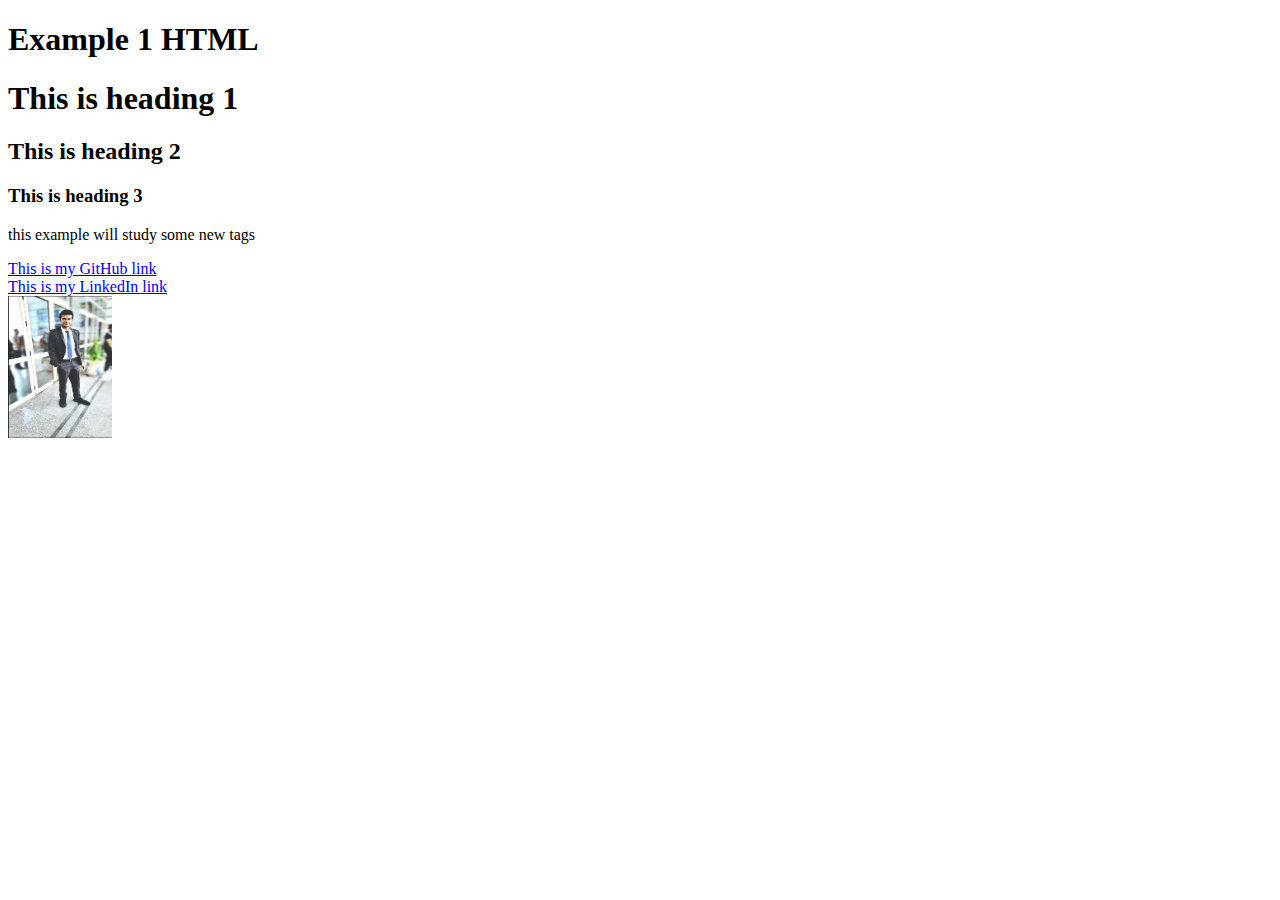
<file: HTML/example1/index.html>
<!DOCTYPE html>
<html>

<head>
    <title>example1</title>
</head>

<body>

    <h1>Example 1 HTML</h1>
    <h1>This is heading 1</h1>
    <h2>This is heading 2</h2>
    <h3>This is heading 3</h3>
    <p>this example will study some new tags </p>
    <a href="https://github.com/nader3254">This is my GitHub link</a>
    <br>
    <a href="https://www.linkedin.com/in/nader-hany-110b1a1a5/">This is my LinkedIn link</a>
    <br>
    <img src="example.png" alt="my image" width="104" height="142">

</body>

</html>
</file>
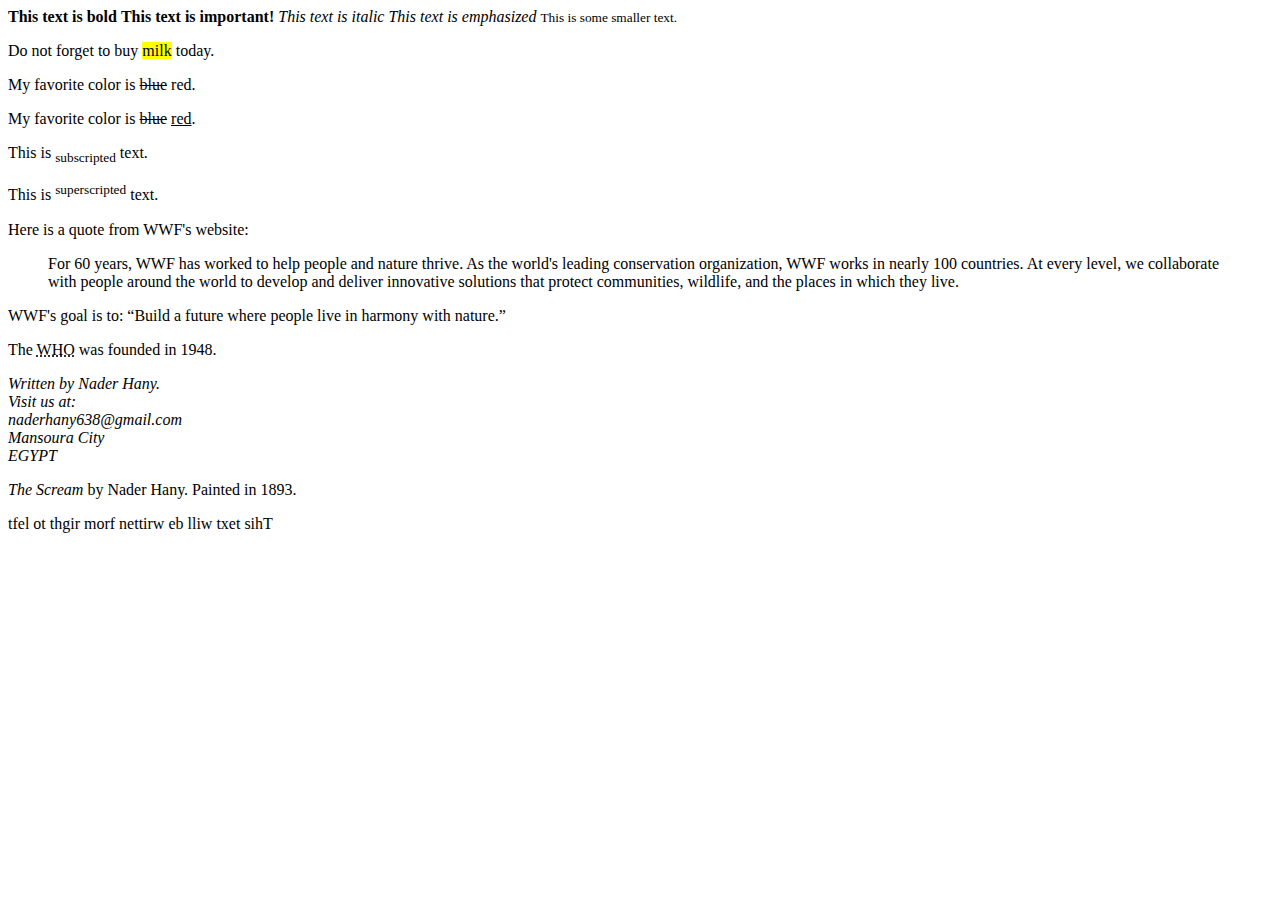
<file: HTML/example3/index.html>
<!DOCTYPE html>
<html>

<head>
    <title>example3</title>
</head>

<body >
    <b>This text is bold</b>
    <strong>This text is important!</strong>
    <i>This text is italic</i>
    <em>This text is emphasized</em>
    <small>This is some smaller text.</small>
    <p>Do not forget to buy <mark>milk</mark> today.</p>
    <p>My favorite color is <del>blue</del> red.</p>
    <p>My favorite color is <del>blue</del> <ins>red</ins>.</p>
    <p>This is <sub>subscripted</sub> text.</p>
    <p>This is <sup>superscripted</sup> text.</p>

    <p>Here is a quote from WWF's website:</p>
    <blockquote cite="http://www.worldwildlife.org/who/index.html">
        For 60 years, WWF has worked to help people and nature thrive. As the world's leading conservation organization,
        WWF works in nearly 100 countries. At every level, we collaborate with people around the world to develop and
        deliver innovative solutions that protect communities, wildlife, and the places in which they live.
    </blockquote>
    <p>WWF's goal is to: <q>Build a future where people live in harmony with nature.</q></p>
    <p>The <abbr title="World Health Organization">WHO</abbr> was founded in 1948.</p>
    <address>
        Written by Nader Hany.<br>
        Visit us at:<br>
        naderhany638@gmail.com<br>
        Mansoura City<br>
        EGYPT
        </address>
    <p><cite>The Scream</cite> by Nader Hany. Painted in 1893.</p>
    <bdo dir="rtl">This text will be written from right to left</bdo>


    
</body>

</html>
</file>
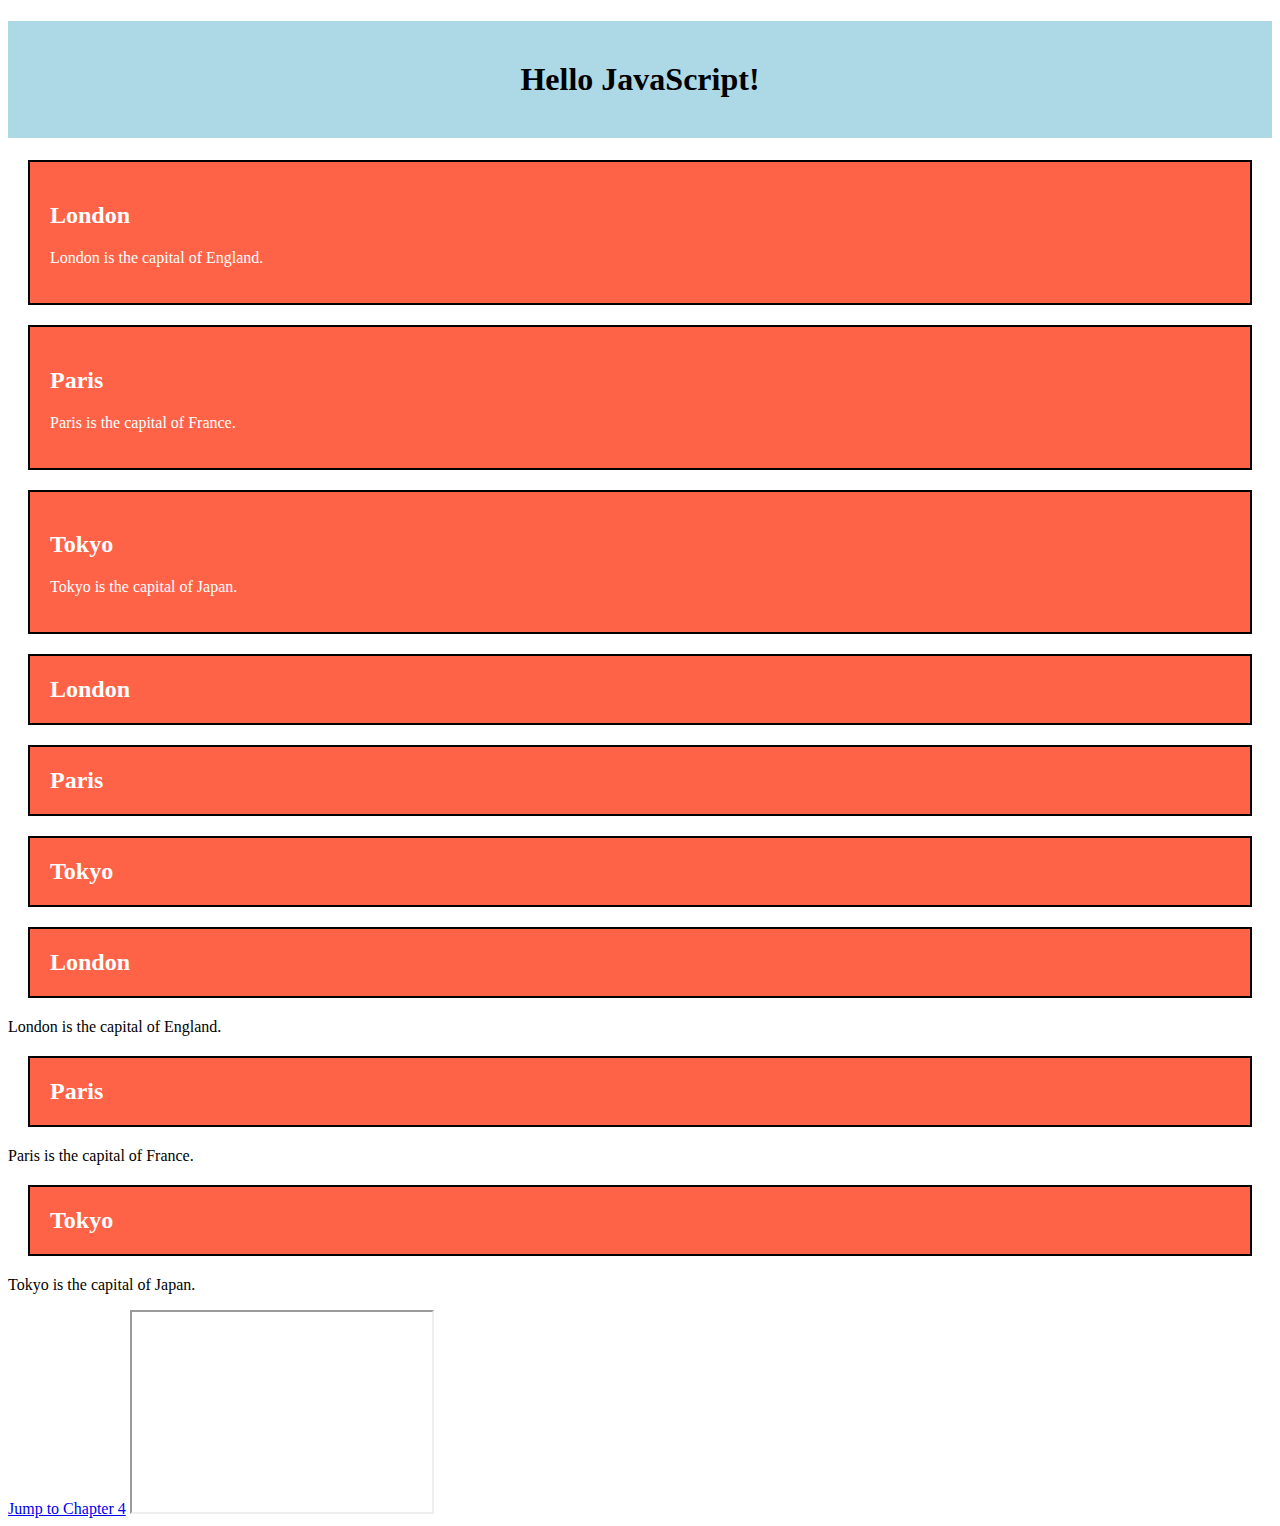
<file: HTML/example6/index.html>
<!DOCTYPE html>
<html>
<head>
<style>
#myHeader {
  background-color: lightblue;
  color: black;
  padding: 40px;
  text-align: center;
}    
.city {
  background-color: tomato;
  color: white;
  border: 2px solid black;
  margin: 20px;
  padding: 20px;
}
</style>
<script>
    function myFunction() {
      var x = document.getElementsByClassName("city");
      for (var i = 0; i < x.length; i++) {
        x[i].style.display = "none";
      }
    }
</script>
</head>
<body>
    
    <!-- An element with a unique id -->
    <h1 id="myHeader">My Cities</h1>
<div class="city">
  <h2>London</h2>
  <p>London is the capital of England.</p>
</div>

<div class="city">
  <h2>Paris</h2>
  <p>Paris is the capital of France.</p>
</div>

<div class="city">
  <h2>Tokyo</h2>
  <p>Tokyo is the capital of Japan.</p>
</div>

<h2 class="city main">London</h2>
<h2 class="city">Paris</h2>
<h2 class="city">Tokyo</h2>


<!-- Multiple elements with same class -->
<h2 class="city">London</h2>
<p>London is the capital of England.</p>

<h2 class="city">Paris</h2>
<p>Paris is the capital of France.</p>

<h2 class="city">Tokyo</h2>
<p>Tokyo is the capital of Japan.</p>

<a href="#myHeader">Jump to Chapter 4</a>

<iframe src="https://www.w3schools.com" height="200" width="300" title="Iframe Example"></iframe>

<script>
    document.getElementById("myHeader").innerHTML = "Hello JavaScript!";
</script>


</body>
</html>
</file>
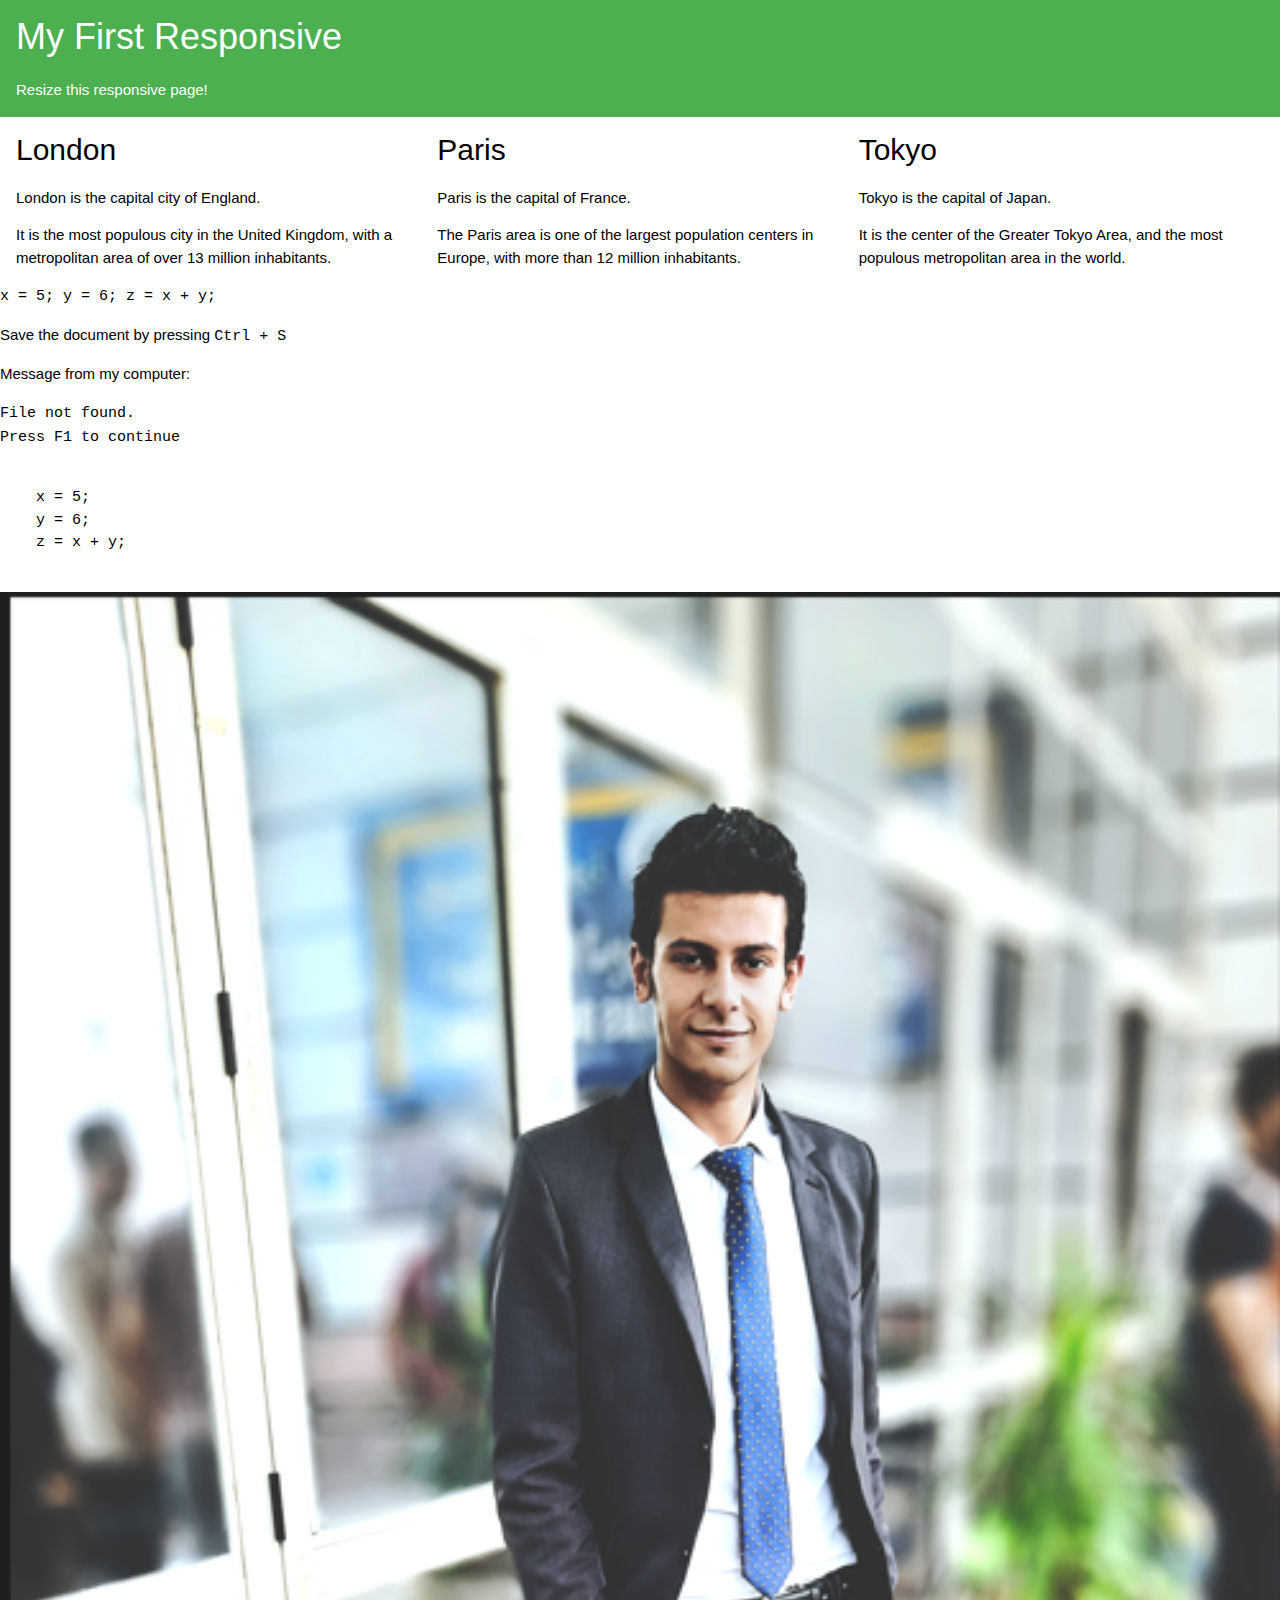
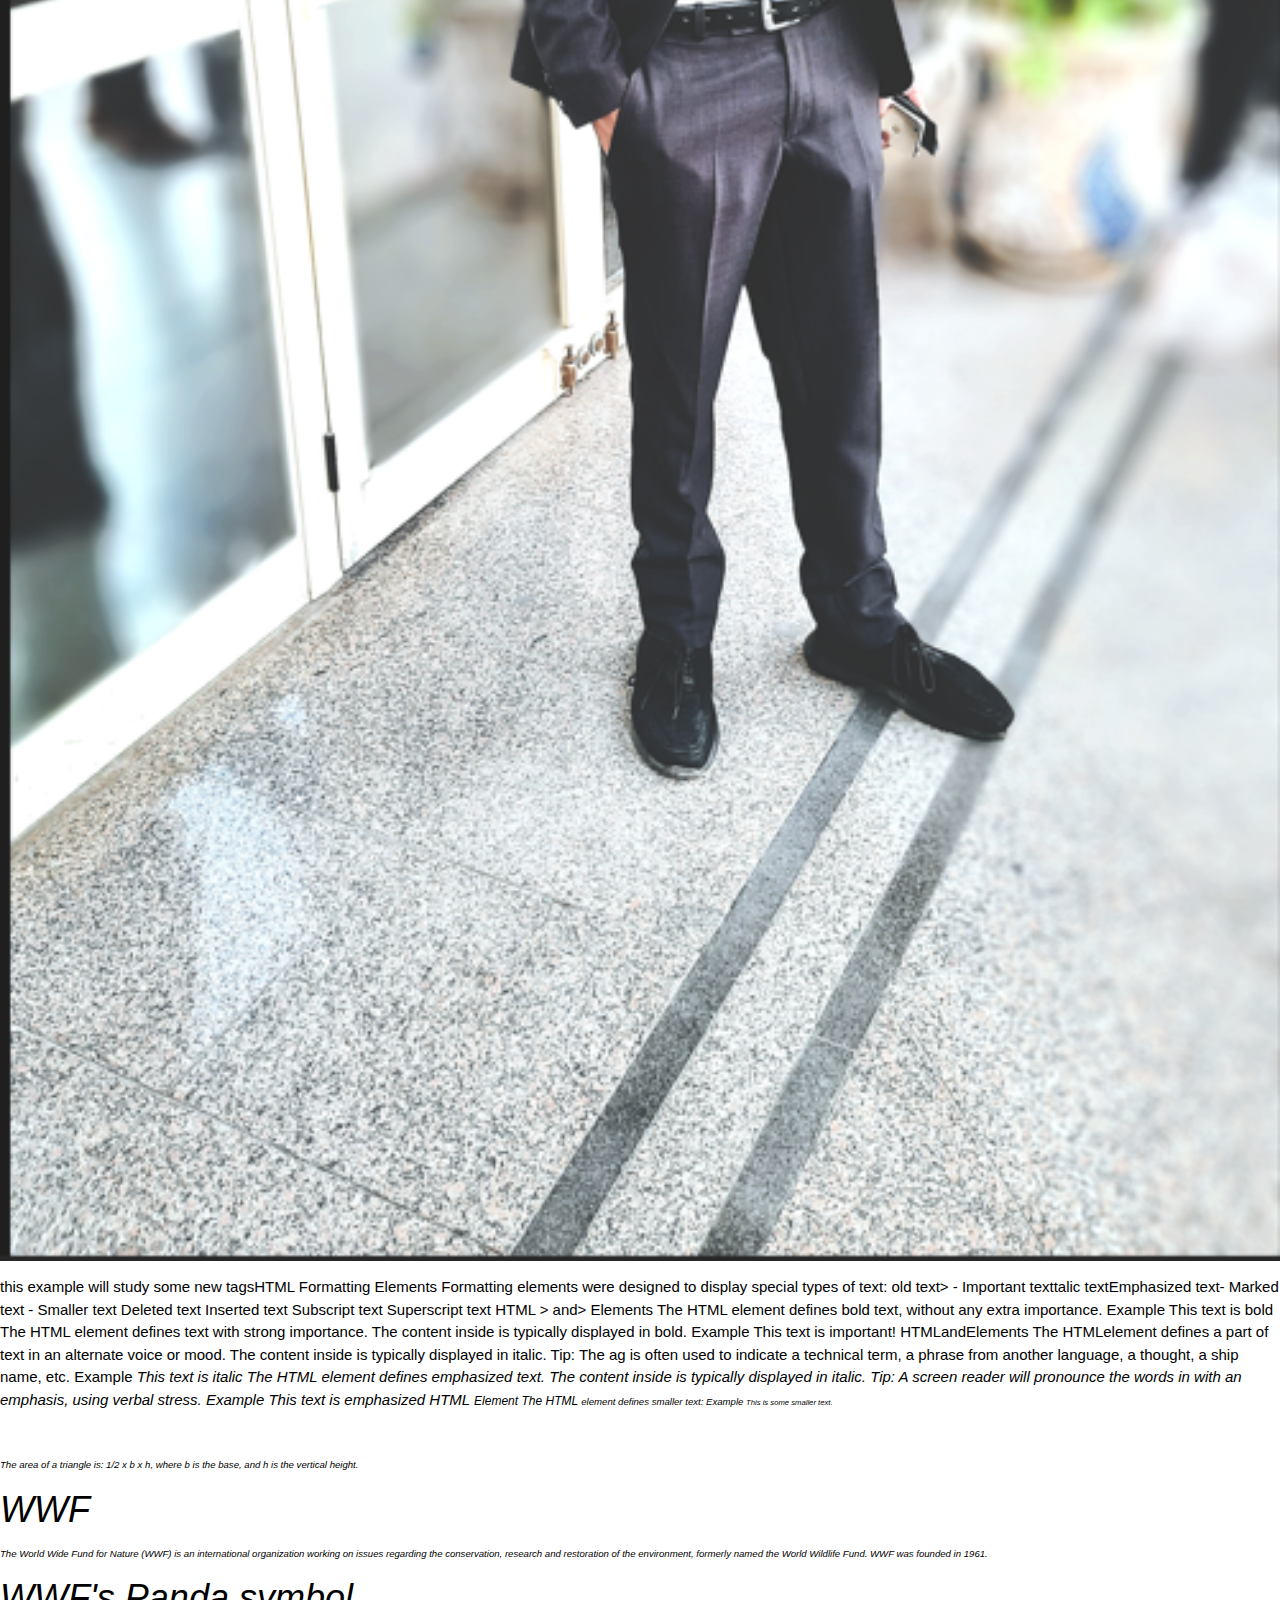
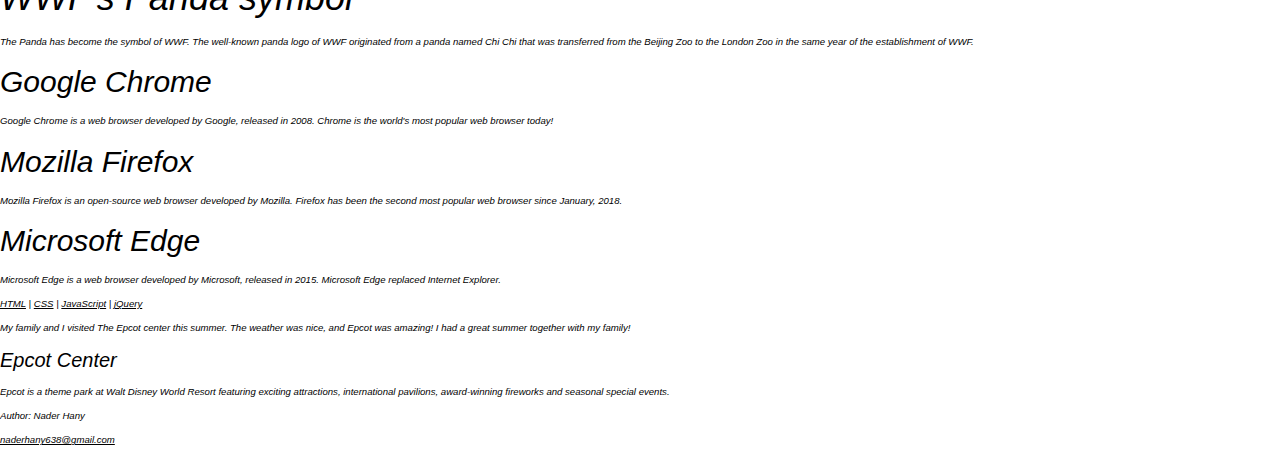
<file: HTML/example7/index.html>
<!DOCTYPE html>
<html>
<meta name="viewport" content="width=device-width, initial-scale=1">
<link rel="stylesheet" href="https://www.w3schools.com/w3css/4/w3.css">

<body>

    <div class="w3-container w3-green">
        <h1>My First Responsive </h1>
        <p>Resize this responsive page!</p>
    </div>

    <div class="w3-row-padding">
        <div class="w3-third">
            <h2>London</h2>
            <p>London is the capital city of England.</p>
            <p>It is the most populous city in the United Kingdom,
                with a metropolitan area of over 13 million inhabitants.</p>
        </div>

        <div class="w3-third">
            <h2>Paris</h2>
            <p>Paris is the capital of France.</p>
            <p>The Paris area is one of the largest population centers in Europe,
                with more than 12 million inhabitants.</p>
        </div>

        <div class="w3-third">
            <h2>Tokyo</h2>
            <p>Tokyo is the capital of Japan.</p>
            <p>It is the center of the Greater Tokyo Area,
                and the most populous metropolitan area in the world.</p>
        </div>
    </div>

    <code>
    x = 5;
    y = 6;
    z = x + y;
</code>
    <p>Save the document by pressing <kbd>Ctrl + S</kbd></p>

    <p>Message from my computer:</p>
    <p><samp>File not found.<br>Press F1 to continue</samp></p>

    <pre>
    <code>
    x = 5;
    y = 6;
    z = x + y;
    </code>
</pre>

    <img style="width:100%; " src="example.png" alt="my image">
    <p>this example will study some new tagsHTML Formatting Elements
        Formatting elements were designed to display special types of text:
        old text> - Important texttalic textEmphasized text- Marked text - Smaller text Deleted text Inserted text
        Subscript text Superscript text
        HTML > and> Elements
        The HTML element defines bold text, without any extra importance.

        Example
        This text is bold
        The HTML element defines text with strong importance. The content inside is typically displayed in bold.

        Example
        This text is important!
        HTMLandElements
        The HTMLelement defines a part of text in an alternate voice or mood. The content inside is typically displayed
        in italic.

        Tip: The ag is often used to indicate a technical term, a phrase from another language, a thought, a ship name,
        etc.

        Example
        <i>This text is italic
            The HTML <em> element defines emphasized text. The content inside is typically displayed in italic.

                Tip: A screen reader will pronounce the words in <em> with an emphasis, using verbal stress.

                    Example
                    <em>This text is emphasized</em>
                    HTML <small> Element
                        The HTML <small> element defines smaller text:

                            Example
                            <small>This is some smaller text.</small>
    </p>

    <br>

    <p>The area of a triangle is: 1/2 x <var>b</var> x <var>h</var>, where <var>b</var> is the base, and <var>h</var> is
        the vertical height.</p>

    <section>
        <h1>WWF</h1>
        <p>The World Wide Fund for Nature (WWF) is an international organization working on issues regarding the
            conservation, research and restoration of the environment, formerly named the World Wildlife Fund. WWF was
            founded in 1961.</p>
    </section>

    <section>
        <h1>WWF's Panda symbol</h1>
        <p>The Panda has become the symbol of WWF. The well-known panda logo of WWF originated from a panda named Chi
            Chi that was transferred from the Beijing Zoo to the London Zoo in the same year of the establishment of
            WWF.</p>
    </section>

    <article>
        <h2>Google Chrome</h2>
        <p>Google Chrome is a web browser developed by Google, released in 2008. Chrome is the world's most popular web
            browser today!</p>
    </article>

    <article>
        <h2>Mozilla Firefox</h2>
        <p>Mozilla Firefox is an open-source web browser developed by Mozilla. Firefox has been the second most popular
            web browser since January, 2018.</p>
    </article>

    <article>
        <h2>Microsoft Edge</h2>
        <p>Microsoft Edge is a web browser developed by Microsoft, released in 2015. Microsoft Edge replaced Internet
            Explorer.</p>
    </article>

    <nav>
        <a href="/html/">HTML</a> |
        <a href="/css/">CSS</a> |
        <a href="/js/">JavaScript</a> |
        <a href="/jquery/">jQuery</a>
    </nav>

    <p>My family and I visited The Epcot center this summer. The weather was nice, and Epcot was amazing! I had a great
        summer together with my family!</p>

    <aside>
        <h4>Epcot Center</h4>
        <p>Epcot is a theme park at Walt Disney World Resort featuring exciting attractions, international pavilions,
            award-winning fireworks and seasonal special events.</p>
    </aside>

    <footer>
        <p>Author: Nader Hany</p>
        <p><a href="mailto:naderhany638@gmail.com">naderhany638@gmail.com</a></p>
    </footer>
</body>

</html>


<!-- <!DOCTYPE html>
<html>

<head>
    <title>example7</title>
</head>

<body >
    <meta name="viewport" content="width=device-width, initial-scale=1.0">
    <img style="width:100%; " src="example.png" alt="my image" >
    <p style="font-size:10vw">this example will study some new tagsHTML Formatting Elements
        Formatting elements were designed to display special types of text:
        old text> - Important texttalic textEmphasized text- Marked text - Smaller text Deleted text Inserted text Subscript text Superscript text
        HTML > and> Elements
        The HTML  element defines bold text, without any extra importance.
        
        Example
       This text is bold
        The HTML element defines text with strong importance. The content inside is typically displayed in bold.
        
        Example
        This text is important!
        HTMLandElements
        The HTMLelement defines a part of text in an alternate voice or mood. The content inside is typically displayed in italic.
        
        Tip: The ag is often used to indicate a technical term, a phrase from another language, a thought, a ship name, etc.
        
        Example
        <i>This text is italic
        The HTML <em> element defines emphasized text. The content inside is typically displayed in italic.
        
        Tip: A screen reader will pronounce the words in <em> with an emphasis, using verbal stress.
        
        Example
        <em>This text is emphasized</em>
        HTML <small> Element
        The HTML <small> element defines smaller text:
        
        Example
        <small>This is some smaller text.</small>
         </p>

</body>

</html> -->
</file>
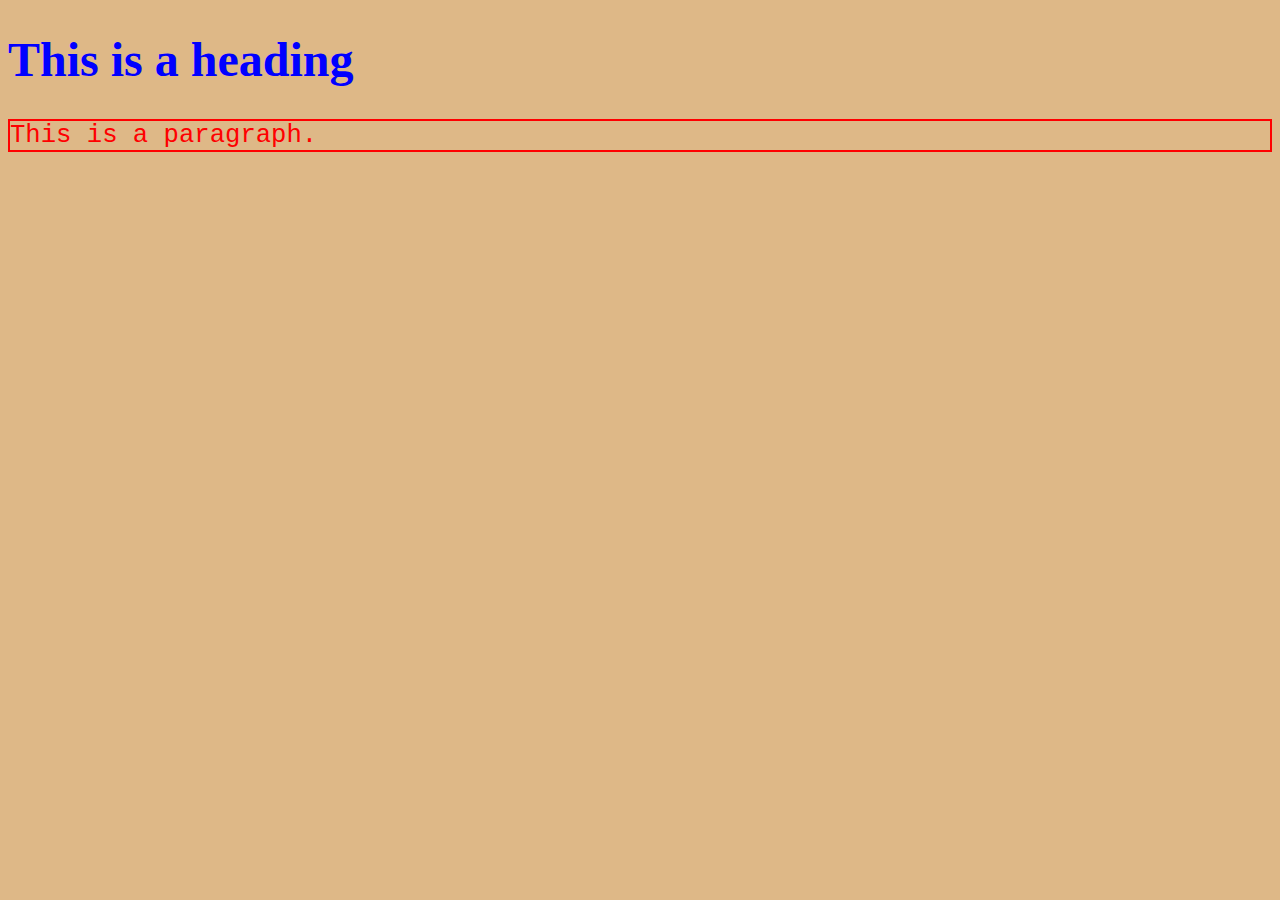
<file: HTML/example4/externalCss/index.html>
<!DOCTYPE html>
<html>

<head>
    <title>
        example4
    </title>

    <link rel="stylesheet" href="index.css">
</head>

<body>
    <h1>This is a heading</h1>
    <p>This is a paragraph.</p>
</body>

</html>
</file>
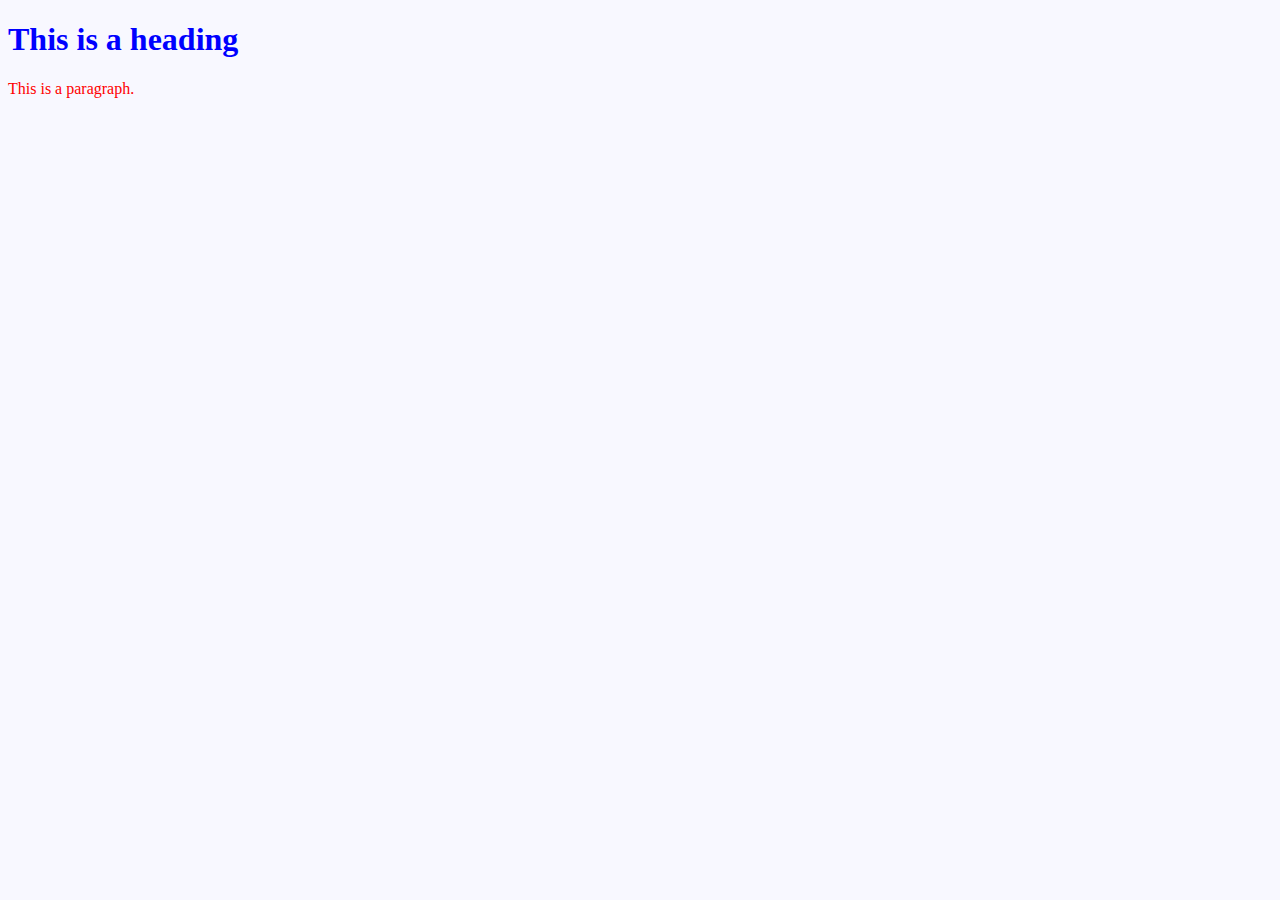
<file: HTML/example4/internalCss/index.html>
<!DOCTYPE html>
<html>

<head>
    <title>
        example4
    </title>
    <style>
        body {background-color: ghostwhite;}
        h1   {color: blue;}
        p    {color: red;}
        </style>
</head>

<body>
    <h1>This is a heading</h1>
    <p>This is a paragraph.</p>
</body>

</html>
</file>
<file: HTML/example4/externalCss/index.css>
body {
    background-color: burlywood;
  }
h1 {
    color: blue;
    font-family: verdana;
    font-size: 300%;
  }
  p {
    color: red;
    font-family: courier;
    font-size: 160%;
    border: 2px solid red;
  }
</file>
